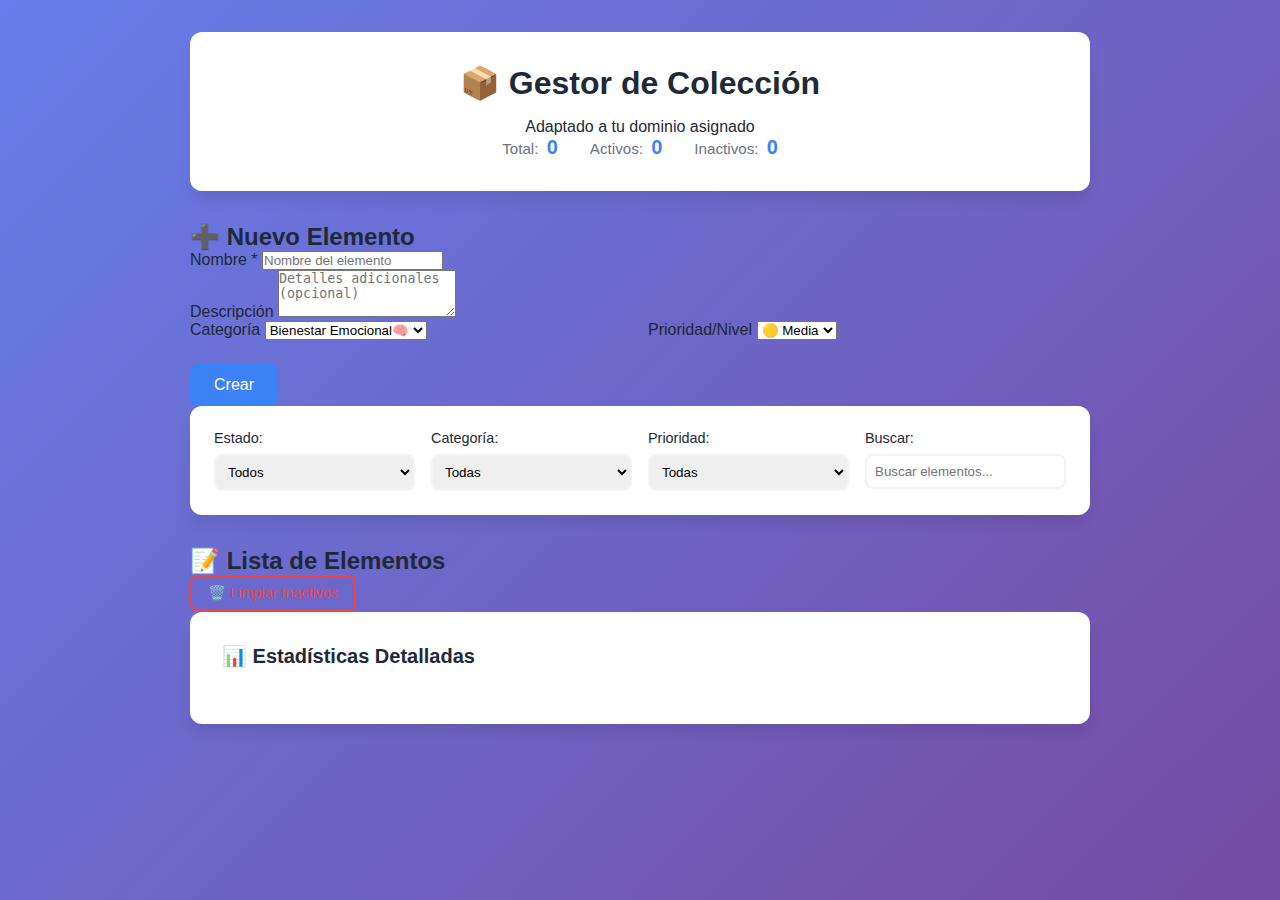
<file: Week-02/index.html>
<!DOCTYPE html>
<html lang="es">
<head>
  <meta charset="UTF-8">
  <meta name="viewport" content="width=device-width, initial-scale=1.0">
  <!-- TODO: Cambia el título según tu dominio -->
  <title>Gestor de Colección | Tu Dominio</title>
  <link rel="stylesheet" href="styles.css">
</head>
<body>
  <div class="container">
    <!--
      ============================================
      NOTA PARA EL APRENDIZ:
      ============================================
      Este HTML es una plantilla genérica.
      Debes adaptarlo a tu dominio asignado:

      1. Cambia todos los textos de "Elemento" a tu entidad
      2. Cambia las categorías por las de tu dominio
      3. Agrega campos adicionales si tu dominio lo requiere
      4. Cambia emojis para que sean coherentes con tu dominio

      EJEMPLO (Planetario - NO es un dominio asignable):
      - "Elementos" → "Cuerpos Celestes"
      - Categorías: Planeta, Estrella, Asteroide, etc.
      ============================================
    -->

    <!-- Header -->
    <header class="header">
      <!-- TODO: Cambia el título y emoji según tu dominio -->
      <h1>📦 Gestor de Colección</h1>
      <p class="subtitle">Adaptado a tu dominio asignado</p>
      <div class="stats-summary" id="stats-summary">
        <span class="stat">Total: <strong id="stat-total">0</strong></span>
        <!-- TODO: Cambia "Activos/Inactivos" por términos de tu dominio -->
        <span class="stat">Activos: <strong id="stat-active">0</strong></span>
        <span class="stat">Inactivos: <strong id="stat-inactive">0</strong></span>
      </div>
    </header>

    <!-- Item Form -->
    <section class="form-section">
      <!-- TODO: Cambia "Elemento" por tu entidad -->
      <h2 id="form-title">➕ Nuevo Elemento</h2>
      <form id="item-form" class="item-form">
        <input type="hidden" id="item-id" value="">

        <div class="form-group">
          <!-- TODO: Cambia el label y placeholder -->
          <label for="item-name">Nombre *</label>
          <input
            type="text"
            id="item-name"
            placeholder="Nombre del elemento"
            required
          >
        </div>

        <div class="form-group">
          <label for="item-description">Descripción</label>
          <textarea
            id="item-description"
            rows="3"
            placeholder="Detalles adicionales (opcional)"
          ></textarea>
        </div>

        <div class="form-row">
          <div class="form-group">
            <!-- TODO: Cambia las categorías según tu dominio -->
            <label for="item-category">Categoría</label>
            <select id="item-category">
              <!--
                EJEMPLO Planetario:
                <option value="planet">🪐 Planeta</option>
                <option value="star">⭐ Estrella</option>
                <option value="asteroid">☄️ Asteroide</option>
              -->
              <option value="emotional"> Bienestar Emocional🧠</option>
              <option value="therapy"> Terapia y Apoyo 💬</option>
              <option value="mindfulness"> Meditación🧘</option>
              <option value="physical"> Salud Física🏃‍♂️</option>
              <option value="growth"> Crecimiento🌱</option>
              <option value="other">📌 Otro</option>
            </select>
          </div>

          <div class="form-group">
            <!-- TODO: Opcionalmente renombra "Prioridad" según tu dominio -->
            <label for="item-priority">Prioridad/Nivel</label>
            <select id="item-priority">
              <option value="low">🟢 Baja</option>
              <option value="medium" selected>🟡 Media</option>
              <option value="high">🔴 Alta</option>
            </select>
          </div>
        </div>

        <div class="form-actions">
          <button type="submit" class="btn btn-primary" id="submit-btn">
            Crear
          </button>
          <button type="button" class="btn btn-secondary" id="cancel-btn" style="display: none;">
            Cancelar
          </button>
        </div>
      </form>
    </section>

    <!-- Filters & Search -->
    <section class="filters-section">
      <div class="filters">
        <div class="filter-group">
          <label for="filter-status">Estado:</label>
          <select id="filter-status">
            <option value="all">Todos</option>
            <!-- TODO: Cambia los términos según tu dominio -->
            <option value="active">Activos</option>
            <option value="inactive">Inactivos</option>
          </select>
        </div>

        <div class="filter-group">
          <label for="filter-category">Categoría:</label>
          <select id="filter-category">
            <option value="all">Todas</option>
            <!-- TODO: Repite las mismas categorías del formulario -->
              <option value="emotional"> Bienestar Emocional🧠</option>
              <option value="therapy"> Terapia y Apoyo 💬</option>
              <option value="mindfulness"> Meditación🧘</option>
              <option value="physical"> Salud Física🏃‍♂️</option>
              <option value="growth"> Crecimiento🌱</option>
              <option value="other">📌 Otro</option>
            <option value="other">Otro</option>
          </select>
        </div>

        <div class="filter-group">
          <label for="filter-priority">Prioridad:</label>
          <select id="filter-priority">
            <option value="all">Todas</option>
            <option value="high">Alta</option>
            <option value="medium">Media</option>
            <option value="low">Baja</option>
          </select>
        </div>

        <div class="filter-group search-group">
          <label for="search-input">Buscar:</label>
          <input
            type="text"
            id="search-input"
            placeholder="Buscar elementos..."
          >
        </div>
      </div>
    </section>

    <!-- Item List -->
    <section class="items-section">
      <div class="items-header">
        <!-- TODO: Cambia el título -->
        <h2>📝 Lista de Elementos</h2>
        <button class="btn btn-outline" id="clear-inactive">
          🗑️ Limpiar Inactivos
        </button>
      </div>

      <div id="item-list" class="item-list">
        <!-- Los elementos se renderizarán aquí con JavaScript -->
      </div>

      <div id="empty-state" class="empty-state">
        <p>📭 No hay elementos que mostrar</p>
        <p class="empty-state-hint">Crea tu primer elemento usando el formulario arriba</p>
      </div>
    </section>

    <!-- Detailed Stats -->
    <section class="detailed-stats">
      <h3>📊 Estadísticas Detalladas</h3>
      <div id="stats-details" class="stats-grid">
        <!-- Las estadísticas se renderizarán aquí con JavaScript -->
      </div>
    </section>
  </div>

  <!-- Script principal -->
  <script src="starter/script.js"></script>
</body>
</html>
</file>
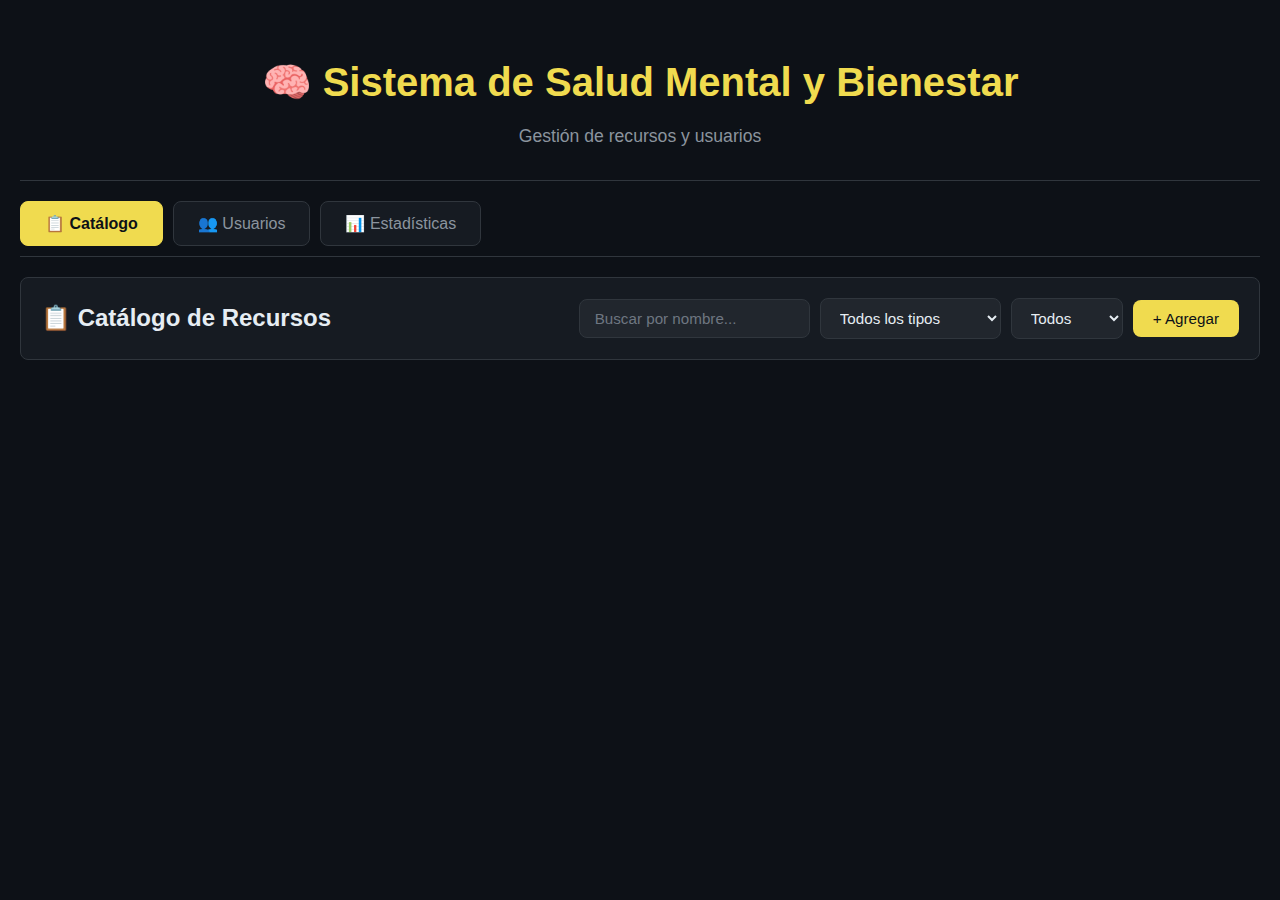
<file: Week-03/index.html>
<!DOCTYPE html>
<html lang="es">
  <head>
    <meta charset="UTF-8" />
    <meta name="viewport" content="width=device-width, initial-scale=1.0" />
    <title>📦 Sistema de Gestión | Salud Mental</title>
    <link rel="stylesheet" href="styles.css" />
  </head>
  <body>
    <div class="app-container">
      <header class="header">
        <h1>🧠 Sistema de Salud Mental y Bienestar</h1>
        <p class="subtitle">Gestión de recursos y usuarios</p>
      </header>

      <nav class="tabs">
        <button class="tab-btn active" data-tab="catalog">📋 Catálogo</button>
        <button class="tab-btn" data-tab="users">👥 Usuarios</button>
        <button class="tab-btn" data-tab="stats">📊 Estadísticas</button>
      </nav>

      <main class="tab-content">
        <section id="catalog" class="tab-panel active">
          <div class="panel-header">
            <h2>📋 Catálogo de Recursos</h2>
            <div class="actions">
              <input type="text" id="search-input" placeholder="Buscar por nombre..." />

              <select id="filter-type">
                <option value="all">Todos los tipos</option>
                <option value="TherapySession">TherapySession</option>
                <option value="SupportGroup">SupportGroup</option>
                <option value="MeditationProgram">MeditationProgram</option>
              </select>

              <select id="filter-status">
                <option value="all">Todos</option>
                <option value="active">Activos</option>
                <option value="inactive">Inactivos</option>
              </select>

              <button id="add-item-btn" class="btn btn-primary">+ Agregar</button>
            </div>
          </div>

          <div id="item-list" class="items-grid"></div>
        </section>

        <section id="users" class="tab-panel">
          <div class="panel-header">
 <!-- ============================================
     MÓDULO DE USUARIOS
============================================ -->
<section class="users-section">
  <div class="users-header">
    <h2>👥 Usuarios</h2>
    <button class="btn btn-primary" id="add-user-btn">➕ Nuevo Usuario</button>
  </div>

  <div id="user-list" class="user-list">
    <!-- Usuarios renderizados por JS -->
  </div>
</section>

<!-- ============================================
     MODAL DE USUARIOS
============================================ -->
<div id="user-modal" class="modal-overlay" style="display:none;">
  <div class="modal-content">
    <button id="close-user-modal" class="modal-close">✖</button>

    <h3>➕ Crear Usuario</h3>

    <form id="user-form" class="user-form">
      <div class="form-group">
        <label>Tipo de usuario</label>
        <select name="type" required>
          <option value="">Selecciona...</option>
          <option value="Client">Cliente</option>
          <option value="Therapist">Terapeuta</option>
        </select>
      </div>

      <div class="form-group">
        <label>Nombre</label>
        <input type="text" name="name" required />
      </div>

      <div class="form-group">
        <label>Email</label>
        <input type="email" name="email" required />
      </div>

      <div class="form-group" id="therapist-fields" style="display:none;">
        <label>Especialidad (solo terapeutas)</label>
        <input type="text" name="specialty" />
      </div>

      <div class="form-actions">
        <button type="submit" class="btn btn-primary">Guardar</button>
        <button type="button" class="btn btn-secondary" id="cancel-user-btn">Cancelar</button>
      </div>
    </form>
  </div>
</div>

          <div id="user-list" class="user-list"></div>
        </section>

        <section id="stats" class="tab-panel">
          <h2>📊 Estadísticas</h2>
          <div id="stats"></div>
        </section>
      </main>

      <!-- MODAL ITEM -->
      <div id="item-modal" class="modal" style="display: none;">
        <div class="modal-content">
          <div class="modal-header">
            <h3>Agregar Recurso</h3>
            <button id="close-modal">&times;</button>
          </div>

          <form id="item-form">
            <!-- 🔥 FIX CLAVE: name="type" -->
            <select id="item-type" name="type" required>
              <option value="">Selecciona tipo</option>
              <option value="TherapySession">TherapySession</option>
              <option value="SupportGroup">SupportGroup</option>
              <option value="MeditationProgram">MeditationProgram</option>
            </select>

            <!-- 🔥 FIX CLAVE: name="name" -->
            <input type="text" id="item-name" name="name" placeholder="Nombre" required />

            <!-- 🔥 FIX CLAVE: name="location" -->
            <input type="text" id="item-location" name="location" placeholder="Ubicación" required />

            <!-- CAMPOS ESPECÍFICOS -->
            <input type="text" name="therapistName" placeholder="Nombre terapeuta (TherapySession)" />
            <input type="number" name="durationMinutes" placeholder="Duración en minutos" />

            <input type="text" name="topic" placeholder="Tema (SupportGroup)" />
            <input type="number" name="maxParticipants" placeholder="Máx participantes" />

            <input type="text" name="level" placeholder="Nivel (MeditationProgram)" />
            <input type="number" name="sessionsCount" placeholder="Cantidad de sesiones" />

            <button type="submit">Guardar</button>
            <button type="button" id="cancel-btn">Cancelar</button>
          </form>
        </div>
      </div>

      <!-- MODAL USER -->
      <div id="user-modal" class="modal" style="display: none;">
        <div class="modal-content">
          <div class="modal-header">
            <h3>Agregar Usuario</h3>
            <button id="close-user-modal">&times;</button>
          </div>

          <form id="user-form">
            <select id="user-role">
              <option value="Client">Cliente</option>
              <option value="Therapist">Terapeuta</option>
            </select>

            <input type="text" id="user-name" placeholder="Nombre" required />
            <input type="email" id="user-email" placeholder="Email" required />

            <button type="submit">Guardar</button>
            <button type="button" id="cancel-user-btn">Cancelar</button>
          </form>
        </div>
      </div>
    </div>

    <script src="starter/script.js"></script>
  </body>
</html>
</file>
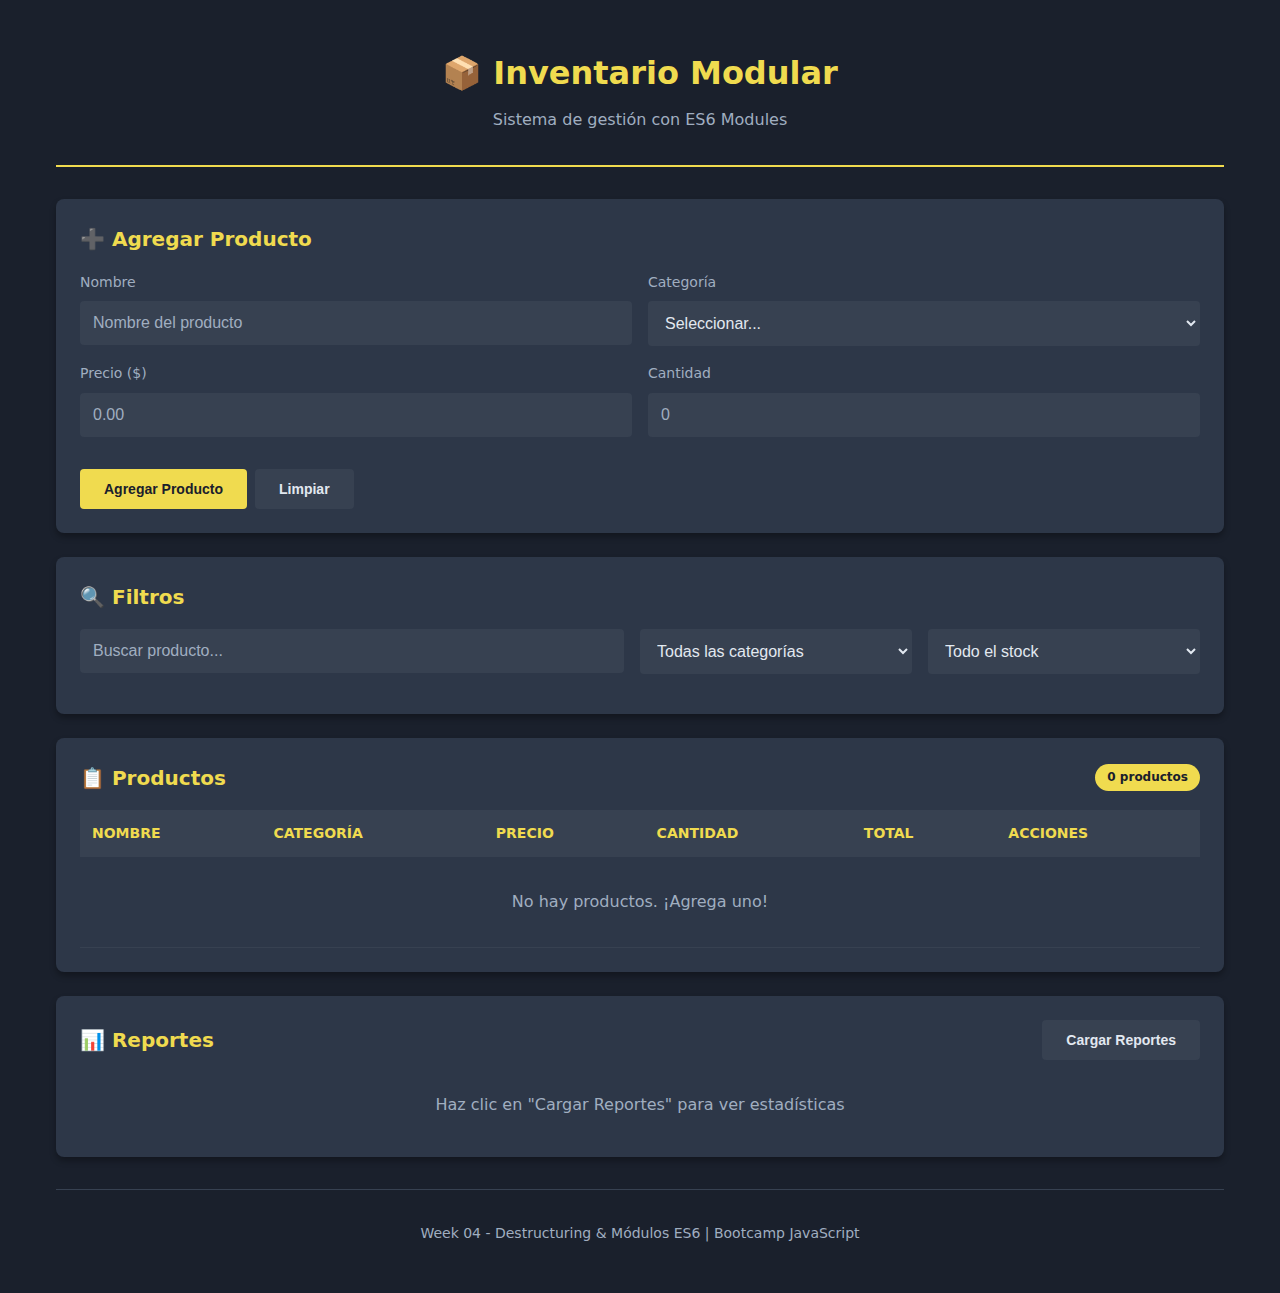
<file: Week-04/index.html>
<!DOCTYPE html>
<html lang="es">
  <head>
    <meta charset="UTF-8" />
    <meta
      name="viewport"
      content="width=device-width, initial-scale=1.0" />
    <title>Inventario Modular | Week 04</title>
    <link
      rel="stylesheet"
      href="styles.css" />
  </head>
  <body>
    <div class="app">
      <!-- Header -->
      <header class="header">
        <h1>📦 Inventario Modular</h1>
        <p>Sistema de gestión con ES6 Modules</p>
      </header>

      <!-- Main Content -->
      <main class="main">
        <!-- Add Product Form -->
        <section class="card">
          <h2>➕ Agregar Producto</h2>
          <form id="product-form">
            <div class="form-row">
              <div class="form-group">
                <label for="name">Nombre</label>
                <input
                  type="text"
                  id="name"
                  name="name"
                  required
                  placeholder="Nombre del producto" />
              </div>
              <div class="form-group">
                <label for="category">Categoría</label>
                <select
                  id="category"
                  name="category"
                  required>
                  <option value="">Seleccionar...</option>
                </select>
              </div>
            </div>
            <div class="form-row">
              <div class="form-group">
                <label for="price">Precio ($)</label>
                <input
                  type="number"
                  id="price"
                  name="price"
                  min="0"
                  step="0.01"
                  required
                  placeholder="0.00" />
              </div>
              <div class="form-group">
                <label for="quantity">Cantidad</label>
                <input
                  type="number"
                  id="quantity"
                  name="quantity"
                  min="0"
                  required
                  placeholder="0" />
              </div>
            </div>
            <div class="form-actions">
              <button
                type="submit"
                class="btn btn-primary">
                Agregar Producto
              </button>
              <button
                type="reset"
                class="btn btn-secondary">
                Limpiar
              </button>
            </div>
          </form>
        </section>

        <!-- Filters -->
        <section class="card">
          <h2>🔍 Filtros</h2>
          <div class="filters">
            <div class="form-group">
              <input
                type="text"
                id="search"
                placeholder="Buscar producto..." />
            </div>
            <div class="form-group">
              <select id="filter-category">
                <option value="">Todas las categorías</option>
              </select>
            </div>
            <div class="form-group">
              <select id="filter-stock">
                <option value="">Todo el stock</option>
                <option value="low">Stock bajo (&lt; 10)</option>
                <option value="out">Sin stock</option>
                <option value="available">Disponible</option>
              </select>
            </div>
          </div>
        </section>

        <!-- Products Table -->
        <section class="card">
          <div class="card-header">
            <h2>📋 Productos</h2>
            <span
              id="product-count"
              class="badge"
              >0 productos</span
            >
          </div>
          <div class="table-container">
            <table id="products-table">
              <thead>
                <tr>
                  <th>Nombre</th>
                  <th>Categoría</th>
                  <th>Precio</th>
                  <th>Cantidad</th>
                  <th>Total</th>
                  <th>Acciones</th>
                </tr>
              </thead>
              <tbody id="products-body">
                <tr>
                  <td
                    colspan="6"
                    class="empty-state">
                    No hay productos. ¡Agrega uno!
                  </td>
                </tr>
              </tbody>
            </table>
          </div>
        </section>

        <!-- Reports Section (Lazy Loaded) -->
        <section class="card">
          <div class="card-header">
            <h2>📊 Reportes</h2>
            <button
              id="load-reports"
              class="btn btn-secondary">
              Cargar Reportes
            </button>
          </div>
          <div
            id="reports-container"
            class="reports-grid">
            <p class="placeholder">
              Haz clic en "Cargar Reportes" para ver estadísticas
            </p>
          </div>
        </section>
      </main>

      <!-- Footer -->
      <footer class="footer">
        <p>Week 04 - Destructuring & Módulos ES6 | Bootcamp JavaScript</p>
      </footer>
    </div>

    <!-- Edit Modal -->
    <div
      id="edit-modal"
      class="modal hidden">
      <div class="modal-content">
        <div class="modal-header">
          <h3>✏️ Editar Producto</h3>
          <button
            class="modal-close"
            id="modal-close">
            &times;
          </button>
        </div>
        <form id="edit-form">
          <input
            type="hidden"
            id="edit-id" />
          <div class="form-group">
            <label for="edit-name">Nombre</label>
            <input
              type="text"
              id="edit-name"
              required />
          </div>
          <div class="form-group">
            <label for="edit-category">Categoría</label>
            <select
              id="edit-category"
              required></select>
          </div>
          <div class="form-row">
            <div class="form-group">
              <label for="edit-price">Precio ($)</label>
              <input
                type="number"
                id="edit-price"
                min="0"
                step="0.01"
                required />
            </div>
            <div class="form-group">
              <label for="edit-quantity">Cantidad</label>
              <input
                type="number"
                id="edit-quantity"
                min="0"
                required />
            </div>
          </div>
          <div class="form-actions">
            <button
              type="submit"
              class="btn btn-primary">
              Guardar
            </button>
            <button
              type="button"
              class="btn btn-secondary"
              id="cancel-edit">
              Cancelar
            </button>
          </div>
        </form>
      </div>
    </div>

    <script
      type="module"
      src="./starter/main.js"></script>
  </body>
</html>
</file>
<file: Week-03/styles.css>
/* ============================================
   BIBLIOTECA - ESTILOS
   ============================================ */

/* Variables CSS */
:root {
  --bg-primary: #0d1117;
  --bg-secondary: #161b22;
  --bg-tertiary: #21262d;
  --text-primary: #e6edf3;
  --text-secondary: #8b949e;
  --text-muted: #6e7681;
  --accent-yellow: #f0db4f;
  --accent-green: #3fb950;
  --accent-red: #f85149;
  --accent-blue: #58a6ff;
  --accent-orange: #d29922;
  --border-color: #30363d;
  --shadow: 0 4px 6px rgba(0, 0, 0, 0.3);
  --radius: 8px;
  --transition: all 0.2s ease;
}

/* Reset */
* {
  margin: 0;
  padding: 0;
  box-sizing: border-box;
}

body {
  font-family: -apple-system, BlinkMacSystemFont, 'Segoe UI', Roboto, Oxygen,
    Ubuntu, sans-serif;
  background-color: var(--bg-primary);
  color: var(--text-primary);
  line-height: 1.6;
  min-height: 100vh;
}

/* App Container */
.app-container {
  max-width: 1400px;
  margin: 0 auto;
  padding: 20px;
}

/* Header */
.header {
  text-align: center;
  padding: 30px 0;
  border-bottom: 1px solid var(--border-color);
  margin-bottom: 20px;
}

.header h1 {
  font-size: 2.5rem;
  color: var(--accent-yellow);
  margin-bottom: 8px;
}

.subtitle {
  color: var(--text-secondary);
  font-size: 1.1rem;
}

/* Navigation Tabs */
.tabs {
  display: flex;
  gap: 10px;
  margin-bottom: 20px;
  border-bottom: 1px solid var(--border-color);
  padding-bottom: 10px;
}

.tab-btn {
  padding: 12px 24px;
  background: var(--bg-secondary);
  border: 1px solid var(--border-color);
  border-radius: var(--radius);
  color: var(--text-secondary);
  font-size: 1rem;
  cursor: pointer;
  transition: var(--transition);
}

.tab-btn:hover {
  background: var(--bg-tertiary);
  color: var(--text-primary);
}

.tab-btn.active {
  background: var(--accent-yellow);
  color: var(--bg-primary);
  border-color: var(--accent-yellow);
  font-weight: 600;
}

/* Tab Content */
.tab-panel {
  display: none;
}

.tab-panel.active {
  display: block;
}

/* Panel Header */
.panel-header {
  display: flex;
  justify-content: space-between;
  align-items: center;
  flex-wrap: wrap;
  gap: 15px;
  margin-bottom: 20px;
  padding: 20px;
  background: var(--bg-secondary);
  border-radius: var(--radius);
  border: 1px solid var(--border-color);
}

.panel-header h2 {
  color: var(--text-primary);
  font-size: 1.5rem;
}

.actions {
  display: flex;
  gap: 10px;
  flex-wrap: wrap;
  align-items: center;
}

/* Inputs and Selects */
input[type='text'],
input[type='email'],
input[type='number'],
input[type='date'],
select,
textarea {
  padding: 10px 15px;
  background: var(--bg-tertiary);
  border: 1px solid var(--border-color);
  border-radius: var(--radius);
  color: var(--text-primary);
  font-size: 0.95rem;
  transition: var(--transition);
}

input:focus,
select:focus,
textarea:focus {
  outline: none;
  border-color: var(--accent-yellow);
  box-shadow: 0 0 0 2px rgba(240, 219, 79, 0.2);
}

input::placeholder {
  color: var(--text-muted);
}

/* Buttons */
.btn {
  padding: 10px 20px;
  border: none;
  border-radius: var(--radius);
  font-size: 0.95rem;
  font-weight: 500;
  cursor: pointer;
  transition: var(--transition);
  display: inline-flex;
  align-items: center;
  gap: 5px;
}

.btn-primary {
  background: var(--accent-yellow);
  color: var(--bg-primary);
}

.btn-primary:hover {
  background: #d4c144;
  transform: translateY(-1px);
}

.btn-secondary {
  background: var(--bg-tertiary);
  color: var(--text-primary);
  border: 1px solid var(--border-color);
}

.btn-secondary:hover {
  background: var(--border-color);
}

.btn-success {
  background: var(--accent-green);
  color: var(--bg-primary);
}

.btn-success:hover {
  background: #2ea043;
}

.btn-danger {
  background: var(--accent-red);
  color: white;
}

.btn-danger:hover {
  background: #da3633;
}

.btn-warning {
  background: var(--accent-orange);
  color: var(--bg-primary);
}

.btn-warning:hover {
  background: #bb8009;
}

.btn-small {
  padding: 6px 12px;
  font-size: 0.85rem;
}

/* Items Grid */
.items-grid {
  display: grid;
  grid-template-columns: repeat(auto-fill, minmax(300px, 1fr));
  gap: 20px;
}

/* Item Card */
.item-card {
  background: var(--bg-secondary);
  border: 1px solid var(--border-color);
  border-radius: var(--radius);
  padding: 20px;
  transition: var(--transition);
}

.item-card:hover {
  border-color: var(--accent-yellow);
  transform: translateY(-2px);
  box-shadow: var(--shadow);
}

.item-card-header {
  display: flex;
  justify-content: space-between;
  align-items: flex-start;
  margin-bottom: 12px;
}

.item-type {
  font-size: 0.75rem;
  padding: 4px 10px;
  border-radius: 20px;
  font-weight: 600;
  text-transform: uppercase;
}

.item-type.book {
  background: rgba(88, 166, 255, 0.2);
  color: var(--accent-blue);
}

.item-type.magazine {
  background: rgba(210, 153, 34, 0.2);
  color: var(--accent-orange);
}

.item-type.dvd {
  background: rgba(248, 81, 73, 0.2);
  color: var(--accent-red);
}

.item-type.audiobook {
  background: rgba(63, 185, 80, 0.2);
  color: var(--accent-green);
}

.availability-badge {
  font-size: 0.75rem;
  padding: 4px 10px;
  border-radius: 20px;
  font-weight: 600;
}

.availability-badge.available {
  background: rgba(63, 185, 80, 0.2);
  color: var(--accent-green);
}

.availability-badge.borrowed {
  background: rgba(248, 81, 73, 0.2);
  color: var(--accent-red);
}

.item-title {
  font-size: 1.2rem;
  font-weight: 600;
  margin-bottom: 8px;
  color: var(--text-primary);
}

.item-author {
  color: var(--text-secondary);
  margin-bottom: 12px;
}

.item-details {
  font-size: 0.9rem;
  color: var(--text-muted);
  margin-bottom: 15px;
}

.item-details p {
  margin-bottom: 4px;
}

.item-actions {
  display: flex;
  gap: 10px;
}

/* Members Grid */
.members-grid {
  display: grid;
  grid-template-columns: repeat(auto-fill, minmax(280px, 1fr));
  gap: 20px;
}

.member-card {
  background: var(--bg-secondary);
  border: 1px solid var(--border-color);
  border-radius: var(--radius);
  padding: 20px;
  transition: var(--transition);
}

.member-card:hover {
  border-color: var(--accent-blue);
}

.member-avatar {
  width: 60px;
  height: 60px;
  background: var(--accent-yellow);
  border-radius: 50%;
  display: flex;
  align-items: center;
  justify-content: center;
  font-size: 1.5rem;
  font-weight: bold;
  color: var(--bg-primary);
  margin-bottom: 15px;
}

.member-name {
  font-size: 1.1rem;
  font-weight: 600;
  margin-bottom: 5px;
}

.member-email {
  color: var(--text-secondary);
  font-size: 0.9rem;
  margin-bottom: 10px;
}

.member-stats {
  display: flex;
  gap: 15px;
  margin-bottom: 15px;
}

.member-stat {
  text-align: center;
}

.member-stat-value {
  font-size: 1.2rem;
  font-weight: 600;
  color: var(--accent-yellow);
}

.member-stat-label {
  font-size: 0.75rem;
  color: var(--text-muted);
  text-transform: uppercase;
}

.membership-badge {
  display: inline-block;
  padding: 4px 12px;
  border-radius: 20px;
  font-size: 0.75rem;
  font-weight: 600;
  text-transform: uppercase;
}

.membership-badge.standard {
  background: rgba(139, 148, 158, 0.2);
  color: var(--text-secondary);
}

.membership-badge.premium {
  background: rgba(240, 219, 79, 0.2);
  color: var(--accent-yellow);
}

.membership-badge.student {
  background: rgba(63, 185, 80, 0.2);
  color: var(--accent-green);
}

/* Loans Container */
.loans-container {
  display: grid;
  grid-template-columns: 1fr 1fr;
  gap: 20px;
}

@media (max-width: 900px) {
  .loans-container {
    grid-template-columns: 1fr;
  }
}

.loans-section {
  background: var(--bg-secondary);
  border: 1px solid var(--border-color);
  border-radius: var(--radius);
  padding: 20px;
}

.loans-section h3 {
  margin-bottom: 15px;
  color: var(--text-primary);
  padding-bottom: 10px;
  border-bottom: 1px solid var(--border-color);
}

.loans-list {
  display: flex;
  flex-direction: column;
  gap: 10px;
  max-height: 500px;
  overflow-y: auto;
}

.loan-card {
  background: var(--bg-tertiary);
  border: 1px solid var(--border-color);
  border-radius: var(--radius);
  padding: 15px;
}

.loan-card.overdue {
  border-color: var(--accent-red);
  background: rgba(248, 81, 73, 0.1);
}

.loan-header {
  display: flex;
  justify-content: space-between;
  align-items: center;
  margin-bottom: 10px;
}

.loan-item-title {
  font-weight: 600;
  color: var(--text-primary);
}

.loan-status {
  font-size: 0.75rem;
  padding: 3px 8px;
  border-radius: 10px;
}

.loan-status.active {
  background: rgba(88, 166, 255, 0.2);
  color: var(--accent-blue);
}

.loan-status.overdue {
  background: rgba(248, 81, 73, 0.2);
  color: var(--accent-red);
}

.loan-status.returned {
  background: rgba(63, 185, 80, 0.2);
  color: var(--accent-green);
}

.loan-info {
  font-size: 0.9rem;
  color: var(--text-secondary);
}

.loan-info p {
  margin-bottom: 4px;
}

.loan-actions {
  margin-top: 10px;
  display: flex;
  gap: 10px;
}

/* Stats Grid */
.stats-grid {
  display: grid;
  grid-template-columns: repeat(auto-fit, minmax(180px, 1fr));
  gap: 20px;
  margin-bottom: 30px;
}

.stat-card {
  background: var(--bg-secondary);
  border: 1px solid var(--border-color);
  border-radius: var(--radius);
  padding: 25px;
  text-align: center;
  transition: var(--transition);
}

.stat-card:hover {
  transform: translateY(-2px);
  border-color: var(--accent-yellow);
}

.stat-card.warning {
  border-color: var(--accent-red);
}

.stat-icon {
  font-size: 2rem;
  margin-bottom: 10px;
}

.stat-value {
  font-size: 2.5rem;
  font-weight: 700;
  color: var(--accent-yellow);
  margin-bottom: 5px;
}

.stat-card.warning .stat-value {
  color: var(--accent-red);
}

.stat-label {
  color: var(--text-secondary);
  font-size: 0.9rem;
  text-transform: uppercase;
  letter-spacing: 0.5px;
}

.stats-breakdown {
  background: var(--bg-secondary);
  border: 1px solid var(--border-color);
  border-radius: var(--radius);
  padding: 20px;
}

.stats-breakdown h3 {
  margin-bottom: 15px;
  color: var(--text-primary);
}

.breakdown-grid {
  display: grid;
  grid-template-columns: repeat(auto-fit, minmax(150px, 1fr));
  gap: 15px;
}

.breakdown-item {
  display: flex;
  justify-content: space-between;
  align-items: center;
  padding: 12px 15px;
  background: var(--bg-tertiary);
  border-radius: var(--radius);
}

.breakdown-type {
  color: var(--text-secondary);
}

.breakdown-count {
  font-weight: 600;
  color: var(--accent-yellow);
}

/* Modals */
.modal {
  display: none;
  position: fixed;
  top: 0;
  left: 0;
  width: 100%;
  height: 100%;
  background: rgba(0, 0, 0, 0.7);
  z-index: 1000;
  align-items: center;
  justify-content: center;
}

.modal.active {
  display: flex;
}

.modal-content {
  background: var(--bg-secondary);
  border: 1px solid var(--border-color);
  border-radius: var(--radius);
  width: 90%;
  max-width: 500px;
  max-height: 90vh;
  overflow-y: auto;
}

.modal-header {
  display: flex;
  justify-content: space-between;
  align-items: center;
  padding: 20px;
  border-bottom: 1px solid var(--border-color);
}

.modal-header h3 {
  color: var(--text-primary);
}

.close-btn {
  background: none;
  border: none;
  color: var(--text-secondary);
  font-size: 1.5rem;
  cursor: pointer;
  transition: var(--transition);
}

.close-btn:hover {
  color: var(--accent-red);
}

/* Forms */
form {
  padding: 20px;
}

.form-group {
  margin-bottom: 20px;
}

.form-group label {
  display: block;
  margin-bottom: 8px;
  color: var(--text-secondary);
  font-weight: 500;
}

.form-group input,
.form-group select,
.form-group textarea {
  width: 100%;
}

.form-actions {
  display: flex;
  justify-content: flex-end;
  gap: 10px;
  margin-top: 25px;
  padding-top: 20px;
  border-top: 1px solid var(--border-color);
}

/* Empty State */
.empty-state {
  text-align: center;
  padding: 60px 20px;
  color: var(--text-muted);
}

.empty-state-icon {
  font-size: 4rem;
  margin-bottom: 15px;
}

.empty-state-text {
  font-size: 1.1rem;
}

/* Scrollbar */
::-webkit-scrollbar {
  width: 8px;
  height: 8px;
}

::-webkit-scrollbar-track {
  background: var(--bg-primary);
}

::-webkit-scrollbar-thumb {
  background: var(--border-color);
  border-radius: 4px;
}

::-webkit-scrollbar-thumb:hover {
  background: var(--text-muted);
}

/* Responsive */
@media (max-width: 768px) {
  .header h1 {
    font-size: 1.8rem;
  }

  .tabs {
    flex-wrap: wrap;
  }

  .tab-btn {
    flex: 1;
    min-width: 120px;
    text-align: center;
  }

  .panel-header {
    flex-direction: column;
    align-items: stretch;
  }

  .actions {
    flex-direction: column;
  }

  .items-grid {
    grid-template-columns: 1fr;
  }
}

/* Animations */
@keyframes fadeIn {
  from {
    opacity: 0;
    transform: translateY(-10px);
  }
  to {
    opacity: 1;
    transform: translateY(0);
  }
}

.item-card,
.member-card,
.loan-card {
  animation: fadeIn 0.3s ease;
}

/* Toast Notifications */
.toast-container {
  position: fixed;
  bottom: 20px;
  right: 20px;
  z-index: 2000;
  display: flex;
  flex-direction: column;
  gap: 10px;
}

.toast {
  padding: 15px 20px;
  border-radius: var(--radius);
  color: white;
  font-weight: 500;
  animation: slideIn 0.3s ease;
  display: flex;
  align-items: center;
  gap: 10px;
}

.toast.success {
  background: var(--accent-green);
}

.toast.error {
  background: var(--accent-red);
}

.toast.warning {
  background: var(--accent-orange);
}

.toast.info {
  background: var(--accent-blue);
}

@keyframes slideIn {
  from {
    transform: translateX(100%);
    opacity: 0;
  }
  to {
    transform: translateX(0);
    opacity: 1;
  }
}
</file>
<file: Week-02/styles.css>
/* ===================================
   Variables CSS y Reset
   =================================== */

:root {
  --color-primary: #3b82f6;
  --color-secondary: #8b5cf6;
  --color-success: #10b981;
  --color-warning: #f59e0b;
  --color-danger: #ef4444;
  --color-dark: #1f2937;
  --color-gray: #6b7280;
  --color-light: #f3f4f6;
  --color-white: #ffffff;

  --priority-high: #ef4444;
  --priority-medium: #f59e0b;
  --priority-low: #10b981;

  --shadow-sm: 0 1px 2px 0 rgba(0, 0, 0, 0.05);
  --shadow-md: 0 4px 6px -1px rgba(0, 0, 0, 0.1);
  --shadow-lg: 0 10px 15px -3px rgba(0, 0, 0, 0.1);

  --radius-sm: 0.375rem;
  --radius-md: 0.5rem;
  --radius-lg: 0.75rem;
}

* {
  margin: 0;
  padding: 0;
  box-sizing: border-box;
}

body {
  font-family: -apple-system, BlinkMacSystemFont, 'Segoe UI', Roboto, 'Helvetica Neue', Arial, sans-serif;
  background: linear-gradient(135deg, #667eea 0%, #764ba2 100%);
  min-height: 100vh;
  padding: 2rem 1rem;
  color: var(--color-dark);
}

/* ===================================
   Container
   =================================== */

.container {
  max-width: 900px;
  margin: 0 auto;
}

/* ===================================
   Header
   =================================== */

.header {
  background: var(--color-white);
  padding: 2rem;
  border-radius: var(--radius-lg);
  box-shadow: var(--shadow-lg);
  margin-bottom: 2rem;
  text-align: center;
}

.header h1 {
  font-size: 2rem;
  margin-bottom: 1rem;
  color: var(--color-dark);
}

.stats-summary {
  display: flex;
  gap: 2rem;
  justify-content: center;
  flex-wrap: wrap;
}

.stat {
  color: var(--color-gray);
  font-size: 0.95rem;
}

.stat strong {
  color: var(--color-primary);
  font-size: 1.25rem;
  margin-left: 0.25rem;
}

/* ===================================
   Task Form
   =================================== */

.task-form-section {
  background: var(--color-white);
  padding: 2rem;
  border-radius: var(--radius-lg);
  box-shadow: var(--shadow-lg);
  margin-bottom: 2rem;
}

.task-form-section h2 {
  margin-bottom: 1.5rem;
  color: var(--color-dark);
  font-size: 1.5rem;
}

.task-form .form-group {
  margin-bottom: 1.25rem;
}

.task-form label {
  display: block;
  margin-bottom: 0.5rem;
  color: var(--color-dark);
  font-weight: 500;
  font-size: 0.9rem;
}

.task-form input[type="text"],
.task-form textarea,
.task-form select {
  width: 100%;
  padding: 0.75rem;
  border: 2px solid var(--color-light);
  border-radius: var(--radius-md);
  font-size: 1rem;
  font-family: inherit;
  transition: border-color 0.2s;
}

.task-form input:focus,
.task-form textarea:focus,
.task-form select:focus {
  outline: none;
  border-color: var(--color-primary);
}

.task-form textarea {
  resize: vertical;
}

.form-row {
  display: grid;
  grid-template-columns: repeat(auto-fit, minmax(200px, 1fr));
  gap: 1rem;
}

.form-actions {
  display: flex;
  gap: 1rem;
  margin-top: 1.5rem;
}

/* ===================================
   Buttons
   =================================== */

.btn {
  padding: 0.75rem 1.5rem;
  border: none;
  border-radius: var(--radius-md);
  font-size: 1rem;
  font-weight: 500;
  cursor: pointer;
  transition: all 0.2s;
  font-family: inherit;
}

.btn-primary {
  background: var(--color-primary);
  color: var(--color-white);
}

.btn-primary:hover {
  background: #2563eb;
  transform: translateY(-1px);
  box-shadow: var(--shadow-md);
}

.btn-secondary {
  background: var(--color-gray);
  color: var(--color-white);
}

.btn-secondary:hover {
  background: #4b5563;
}

.btn-outline {
  background: transparent;
  border: 2px solid var(--color-danger);
  color: var(--color-danger);
  padding: 0.5rem 1rem;
  font-size: 0.9rem;
}

.btn-outline:hover {
  background: var(--color-danger);
  color: var(--color-white);
}

.btn-sm {
  padding: 0.5rem 0.75rem;
  font-size: 0.875rem;
}

/* ===================================
   Filters
   =================================== */

.filters-section {
  background: var(--color-white);
  padding: 1.5rem;
  border-radius: var(--radius-lg);
  box-shadow: var(--shadow-lg);
  margin-bottom: 2rem;
}

.filters {
  display: grid;
  grid-template-columns: repeat(auto-fit, minmax(200px, 1fr));
  gap: 1rem;
}

.filter-group {
  display: flex;
  flex-direction: column;
  gap: 0.5rem;
}

.filter-group label {
  font-weight: 500;
  font-size: 0.9rem;
  color: var(--color-dark);
}

.filter-group select,
.filter-group input {
  padding: 0.5rem;
  border: 2px solid var(--color-light);
  border-radius: var(--radius-md);
  font-family: inherit;
}

.search-group input {
  width: 100%;
}

/* ===================================
   Tasks Section
   =================================== */

.tasks-section {
  background: var(--color-white);
  padding: 2rem;
  border-radius: var(--radius-lg);
  box-shadow: var(--shadow-lg);
  margin-bottom: 2rem;
}

.tasks-header {
  display: flex;
  justify-content: space-between;
  align-items: center;
  margin-bottom: 1.5rem;
}

.tasks-header h2 {
  font-size: 1.5rem;
  color: var(--color-dark);
}

.task-list {
  display: flex;
  flex-direction: column;
  gap: 1rem;
}

/* Task Item */
.task-item {
  background: var(--color-light);
  border-left: 4px solid var(--color-primary);
  border-radius: var(--radius-md);
  padding: 1.25rem;
  display: flex;
  gap: 1rem;
  align-items: flex-start;
  transition: all 0.2s;
}

.task-item:hover {
  transform: translateX(4px);
  box-shadow: var(--shadow-md);
}

.task-item.completed {
  opacity: 0.6;
}

.task-item.completed .task-content h3 {
  text-decoration: line-through;
}

.task-item.priority-high {
  border-left-color: var(--priority-high);
}

.task-item.priority-medium {
  border-left-color: var(--priority-medium);
}

.task-item.priority-low {
  border-left-color: var(--priority-low);
}

.task-checkbox {
  width: 20px;
  height: 20px;
  margin-top: 0.25rem;
  cursor: pointer;
  flex-shrink: 0;
}

.task-content {
  flex: 1;
}

.task-content h3 {
  font-size: 1.1rem;
  margin-bottom: 0.5rem;
  color: var(--color-dark);
}

.task-content p {
  color: var(--color-gray);
  font-size: 0.9rem;
  margin-bottom: 0.75rem;
  line-height: 1.5;
}

.task-meta {
  display: flex;
  gap: 0.75rem;
  flex-wrap: wrap;
  margin-bottom: 0.75rem;
}

.task-badge {
  display: inline-block;
  padding: 0.25rem 0.75rem;
  border-radius: var(--radius-sm);
  font-size: 0.75rem;
  font-weight: 500;
  text-transform: uppercase;
}

.badge-category {
  background: var(--color-primary);
  color: var(--color-white);
}

.badge-priority {
  color: var(--color-white);
}

.badge-priority.priority-high {
  background: var(--priority-high);
}

.badge-priority.priority-medium {
  background: var(--priority-medium);
}

.badge-priority.priority-low {
  background: var(--priority-low);
}

.task-date {
  font-size: 0.8rem;
  color: var(--color-gray);
}

.task-actions {
  display: flex;
  gap: 0.5rem;
  flex-shrink: 0;
}

.task-actions button {
  padding: 0.5rem;
  border: none;
  background: transparent;
  cursor: pointer;
  font-size: 1.25rem;
  border-radius: var(--radius-sm);
  transition: all 0.2s;
}

.task-actions button:hover {
  background: var(--color-white);
}

.btn-edit:hover {
  color: var(--color-primary);
}

.btn-delete:hover {
  color: var(--color-danger);
}

/* Empty State */
.empty-state {
  text-align: center;
  padding: 3rem;
  color: var(--color-gray);
  display: none;
}

.empty-state.show {
  display: block;
}

.empty-state p {
  font-size: 1.25rem;
  margin-bottom: 0.5rem;
}

.empty-state-hint {
  font-size: 0.9rem !important;
  color: var(--color-gray);
}

/* ===================================
   Detailed Stats
   =================================== */

.detailed-stats {
  background: var(--color-white);
  padding: 2rem;
  border-radius: var(--radius-lg);
  box-shadow: var(--shadow-lg);
}

.detailed-stats h3 {
  margin-bottom: 1.5rem;
  color: var(--color-dark);
  font-size: 1.25rem;
}

.stats-grid {
  display: grid;
  grid-template-columns: repeat(auto-fit, minmax(200px, 1fr));
  gap: 1rem;
}

.stat-card {
  background: var(--color-light);
  padding: 1.25rem;
  border-radius: var(--radius-md);
  text-align: center;
}

.stat-card h4 {
  font-size: 0.9rem;
  color: var(--color-gray);
  margin-bottom: 0.5rem;
  text-transform: uppercase;
  letter-spacing: 0.5px;
}

.stat-card p {
  font-size: 2rem;
  font-weight: bold;
  color: var(--color-primary);
}

/* ===================================
   Responsive
   =================================== */

@media (max-width: 768px) {
  body {
    padding: 1rem;
  }

  .header h1 {
    font-size: 1.5rem;
  }

  .stats-summary {
    gap: 1rem;
  }

  .filters {
    grid-template-columns: 1fr;
  }

  .tasks-header {
    flex-direction: column;
    align-items: flex-start;
    gap: 1rem;
  }

  .task-item {
    flex-direction: column;
  }

  .task-actions {
    width: 100%;
    justify-content: flex-end;
  }
}
</file>
<file: Week-04/styles.css>
/* ============================================
   Inventario Modular - Styles
   Week 04: Destructuring & Módulos ES6
   ============================================ */

/* Reset & Variables */
* {
  box-sizing: border-box;
  margin: 0;
  padding: 0;
}

:root {
  --bg-primary: #1a202c;
  --bg-secondary: #2d3748;
  --bg-tertiary: #374151;
  --text-primary: #e2e8f0;
  --text-secondary: #a0aec0;
  --accent-yellow: #f0db4f;
  --accent-green: #48bb78;
  --accent-blue: #4299e1;
  --accent-red: #ef4444;
  --accent-orange: #ed8936;
  --border-radius: 8px;
  --shadow: 0 4px 6px rgba(0, 0, 0, 0.3);
}

body {
  font-family: system-ui, -apple-system, BlinkMacSystemFont, 'Segoe UI',
    sans-serif;
  background: var(--bg-primary);
  color: var(--text-primary);
  line-height: 1.6;
  min-height: 100vh;
}

/* Layout */
.app {
  max-width: 1200px;
  margin: 0 auto;
  padding: 1rem;
}

.header {
  text-align: center;
  padding: 2rem 0;
  border-bottom: 2px solid var(--accent-yellow);
  margin-bottom: 2rem;
}

.header h1 {
  color: var(--accent-yellow);
  font-size: 2rem;
  margin-bottom: 0.5rem;
}

.header p {
  color: var(--text-secondary);
}

.main {
  display: flex;
  flex-direction: column;
  gap: 1.5rem;
}

.footer {
  text-align: center;
  padding: 2rem 0;
  margin-top: 2rem;
  border-top: 1px solid var(--bg-tertiary);
  color: var(--text-secondary);
  font-size: 0.875rem;
}

/* Cards */
.card {
  background: var(--bg-secondary);
  border-radius: var(--border-radius);
  padding: 1.5rem;
  box-shadow: var(--shadow);
}

.card h2 {
  color: var(--accent-yellow);
  font-size: 1.25rem;
  margin-bottom: 1rem;
}

.card-header {
  display: flex;
  justify-content: space-between;
  align-items: center;
  margin-bottom: 1rem;
}

.card-header h2 {
  margin-bottom: 0;
}

/* Forms */
.form-row {
  display: grid;
  grid-template-columns: repeat(auto-fit, minmax(200px, 1fr));
  gap: 1rem;
}

.form-group {
  display: flex;
  flex-direction: column;
  gap: 0.5rem;
  margin-bottom: 1rem;
}

.form-group label {
  font-size: 0.875rem;
  color: var(--text-secondary);
  font-weight: 500;
}

input,
select {
  background: var(--bg-tertiary);
  border: 1px solid transparent;
  border-radius: 4px;
  padding: 0.75rem;
  color: var(--text-primary);
  font-size: 1rem;
  transition: border-color 0.2s;
}

input:focus,
select:focus {
  outline: none;
  border-color: var(--accent-yellow);
}

input::placeholder {
  color: var(--text-secondary);
}

.form-actions {
  display: flex;
  gap: 0.5rem;
  margin-top: 1rem;
}

/* Buttons */
.btn {
  padding: 0.75rem 1.5rem;
  border: none;
  border-radius: 4px;
  font-size: 0.875rem;
  font-weight: 600;
  cursor: pointer;
  transition: all 0.2s;
}

.btn-primary {
  background: var(--accent-yellow);
  color: var(--bg-primary);
}

.btn-primary:hover {
  background: #d4c03f;
}

.btn-secondary {
  background: var(--bg-tertiary);
  color: var(--text-primary);
}

.btn-secondary:hover {
  background: #4a5568;
}

.btn-danger {
  background: var(--accent-red);
  color: white;
}

.btn-danger:hover {
  background: #dc2626;
}

.btn-small {
  padding: 0.5rem 0.75rem;
  font-size: 0.75rem;
}

/* Filters */
.filters {
  display: grid;
  grid-template-columns: 2fr 1fr 1fr;
  gap: 1rem;
}

@media (max-width: 768px) {
  .filters {
    grid-template-columns: 1fr;
  }
}

/* Table */
.table-container {
  overflow-x: auto;
}

table {
  width: 100%;
  border-collapse: collapse;
}

th,
td {
  padding: 0.75rem;
  text-align: left;
  border-bottom: 1px solid var(--bg-tertiary);
}

th {
  background: var(--bg-tertiary);
  color: var(--accent-yellow);
  font-weight: 600;
  font-size: 0.875rem;
  text-transform: uppercase;
}

tr:hover {
  background: rgba(240, 219, 79, 0.05);
}

.empty-state {
  text-align: center;
  color: var(--text-secondary);
  padding: 2rem;
}

/* Stock indicators */
.stock-ok { color: #10b981; }       /* Verde: Disponible */
.stock-low { color: #f59e0b; font-weight: bold; } /* Ámbar: Reordenar */
.stock-critical { color: #ef4444; font-weight: bold; text-decoration: underline; } /* Rojo: Crítico */
.stock-out { color: #6b7280; font-style: italic; } /* Gris: Agotado */

/* Badge */
.badge {
  background: var(--accent-yellow);
  color: var(--bg-primary);
  padding: 0.25rem 0.75rem;
  border-radius: 999px;
  font-size: 0.75rem;
  font-weight: 600;
}

/* Reports Grid */
.reports-grid {
  display: grid;
  grid-template-columns: repeat(auto-fit, minmax(200px, 1fr));
  gap: 1rem;
}

.report-card {
  background: var(--bg-tertiary);
  padding: 1rem;
  border-radius: var(--border-radius);
  text-align: center;
}

.report-card h4 {
  color: var(--text-secondary);
  font-size: 0.875rem;
  margin-bottom: 0.5rem;
}

.report-card .value {
  font-size: 1.5rem;
  font-weight: bold;
  color: var(--accent-yellow);
}

.report-card.success .value {
  color: var(--accent-green);
}
.report-card.warning .value {
  color: var(--accent-orange);
}
.report-card.danger .value {
  color: var(--accent-red);
}
.report-card.info .value {
  color: var(--accent-blue);
}

.placeholder {
  grid-column: 1 / -1;
  text-align: center;
  color: var(--text-secondary);
  padding: 1rem;
}

/* Modal */
.modal {
  position: fixed;
  top: 0;
  left: 0;
  width: 100%;
  height: 100%;
  background: rgba(0, 0, 0, 0.7);
  display: flex;
  align-items: center;
  justify-content: center;
  z-index: 1000;
}

.modal.hidden {
  display: none;
}

.modal-content {
  background: var(--bg-secondary);
  border-radius: var(--border-radius);
  padding: 1.5rem;
  width: 90%;
  max-width: 500px;
  box-shadow: var(--shadow);
}

.modal-header {
  display: flex;
  justify-content: space-between;
  align-items: center;
  margin-bottom: 1rem;
}

.modal-header h3 {
  color: var(--accent-yellow);
}

.modal-close {
  background: none;
  border: none;
  color: var(--text-secondary);
  font-size: 1.5rem;
  cursor: pointer;
}

.modal-close:hover {
  color: var(--text-primary);
}

/* Animations */
@keyframes fadeIn {
  from {
    opacity: 0;
    transform: translateY(-10px);
  }
  to {
    opacity: 1;
    transform: translateY(0);
  }
}

.fade-in {
  animation: fadeIn 0.3s ease-out;
}

/* Loading State */
.loading {
  position: relative;
  pointer-events: none;
}

.loading::after {
  content: '';
  position: absolute;
  top: 50%;
  left: 50%;
  width: 20px;
  height: 20px;
  border: 2px solid var(--accent-yellow);
  border-top-color: transparent;
  border-radius: 50%;
  animation: spin 0.8s linear infinite;
}

@keyframes spin {
  to {
    transform: rotate(360deg);
  }
}
</file>
